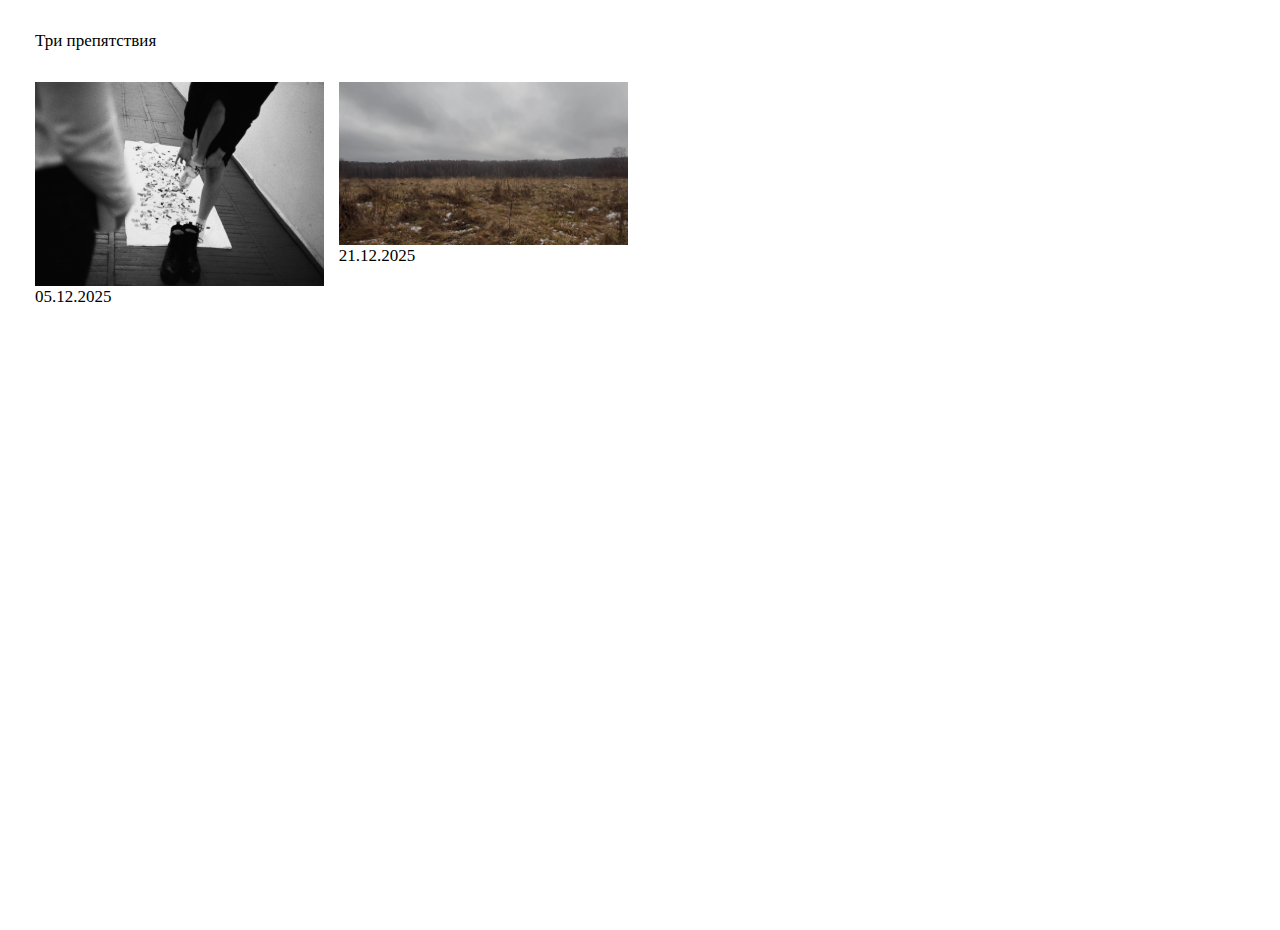
<file: index.html>
<!DOCTYPE html>
<html lang="ru">
<head>
    <meta charset="UTF-8">
    <meta name="viewport" content="width=device-width, initial-scale=1.0">
    <title>Три препятствия</title>
    <link rel="stylesheet" href="style.css">
</head>
<body>
    <header>
        <a href="about.html">Три препятствия</a>
        <!-- <a href="" target="_blank">Youtube</a> -->
    </header>
    <main>
        <article>
            <a href="./articles/article_ispodnee.html"> 
                <img src="./img/article_imgs/article_pic_1.webp" 
                alt="Плёночное фото реэнактмента «Исподнее» Лизы Морозовой"
                width="311" height="220"
                />
            </a>
            <p>
                05.12.2025
            </p>
        </article>

        <article>
            <a href="./articles/article_poyavlenie.html"> 
                <img src="./img/article_imgs/article_pic_2.webp" 
                alt="Кадры из видео реэнактмента «Появление» группы «Коллективные действия»"
                width="311" height="220"
                />
            </a>
            <p>
                21.12.2025
            </p>
        </article>

        <article>
        </article>

        <article>
        </article>

        <article>
        </article>

    </main>
</body>
</html>
</file>
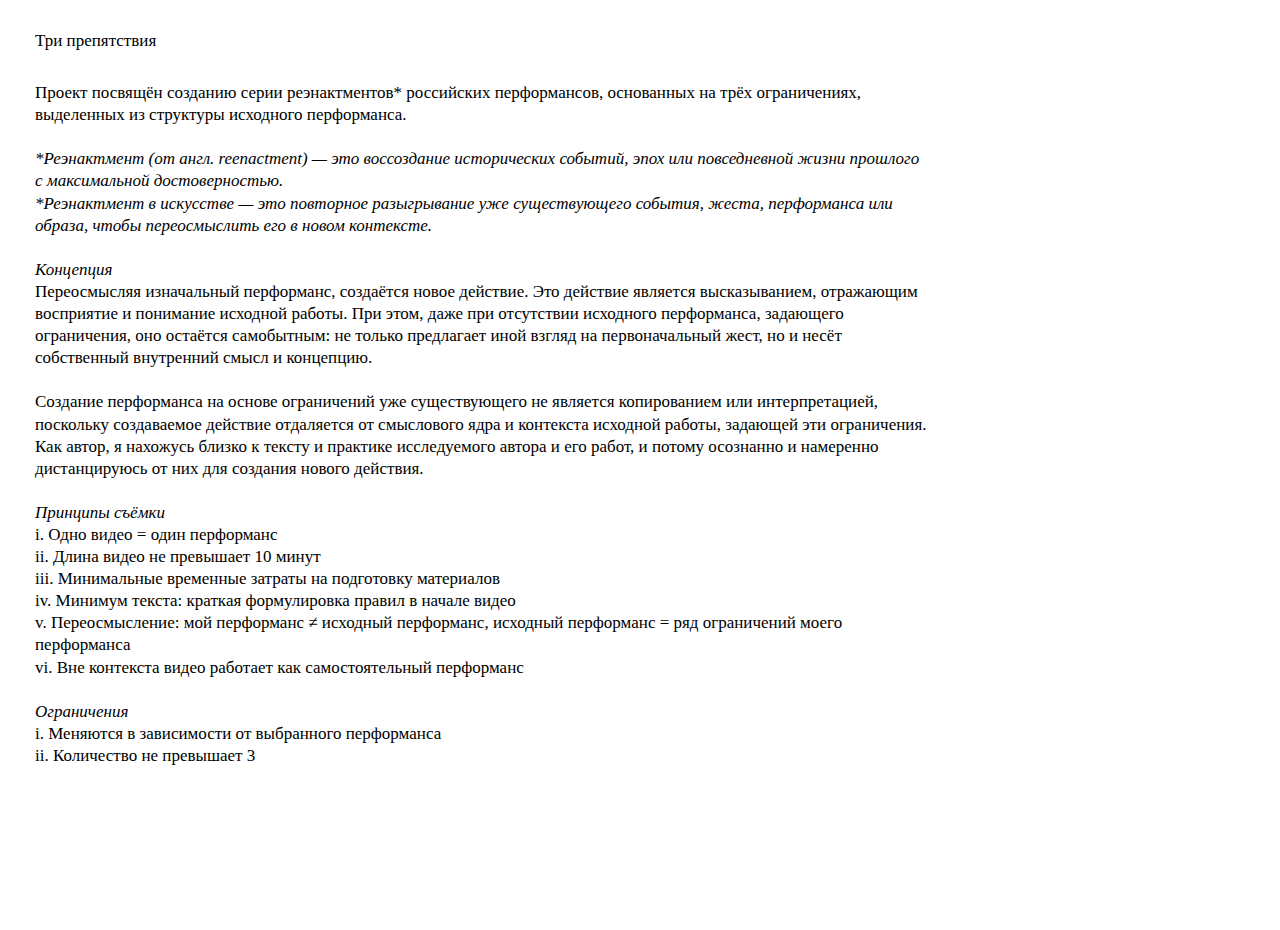
<file: about.html>
<!DOCTYPE html>
<html lang="ru">
<head>
    <meta charset="UTF-8">
    <meta name="viewport" content="width=device-width, initial-scale=1.0">
    <title>О проекте</title>
    <link rel="stylesheet" href="style.css">
</head>
<body>
    <header>
        <a href="index.html">Три препятствия</a>
        <!-- <a href="" target="_blank">Youtube</a> -->
    </header>

    <main>
        <p>
            Проект посвящён созданию серии реэнактментов* российских перформансов, основанных на&nbsp;трёх ограничениях, выделенных из&nbsp;структуры исходного перформанса.</br></br>

            <em>*Реэнактмент (от&nbsp;англ. reenactment)&nbsp;&mdash; это воссоздание исторических событий, эпох или повседневной жизни прошлого с&nbsp;максимальной достоверностью.</br>

            *Реэнактмент в&nbsp;искусстве&nbsp;&mdash; это повторное разыгрывание уже существующего события, жеста, перформанса или образа, чтобы переосмыслить его в&nbsp;новом контексте.</em>
            </br></br>


            <em>Концепция</em></br>

            Переосмысляя изначальный перформанс, создаётся новое действие.
            Это действие является высказыванием, отражающим восприятие
            и&nbsp;понимание исходной работы. При этом, даже при отсутствии исходного 
            перформанса, задающего ограничения, оно остаётся самобытным: не&nbsp;только 
            предлагает иной взгляд на&nbsp;первоначальный жест, но&nbsp;и&nbsp;несёт 
            собственный внутренний смысл и&nbsp;концепцию.</br></br>

            Создание перформанса на&nbsp;основе ограничений уже существующего
            не&nbsp;является копированием или интерпретацией, поскольку создаваемое действие отдаляется от&nbsp;смыслового ядра и&nbsp;контекста исходной работы, задающей эти ограничения. Как автор, я&nbsp;нахожусь близко к&nbsp;тексту и&nbsp;практике исследуемого автора и&nbsp;его работ, и&nbsp;потому осознанно и&nbsp;намеренно дистанцируюсь от&nbsp;них для создания нового действия.
            </br></br>


            <em>Принципы съёмки</em></br>

            i. Одно видео = один перформанс</br>
            ii. Длина видео не&nbsp;превышает 10&nbsp;минут</br>
            iii. Минимальные временные затраты на&nbsp;подготовку материалов</br>
            iv. Минимум текста: краткая формулировка правил в&nbsp;начале видео</br>
            v. Переосмысление: мой перформанс &ne; исходный перформанс, исходный перформанс = ряд ограничений моего перформанса</br>
            vi. Вне контекста видео работает как самостоятельный перформанс
            </br></br>


            <em>Ограничения</em></br>

            i. Меняются в&nbsp;зависимости от&nbsp;выбранного перформанса</br>
            ii. Количество не&nbsp;превышает&nbsp;3
            </br></br>
        </p>
    </main>
    
</body>
</html>
</file>
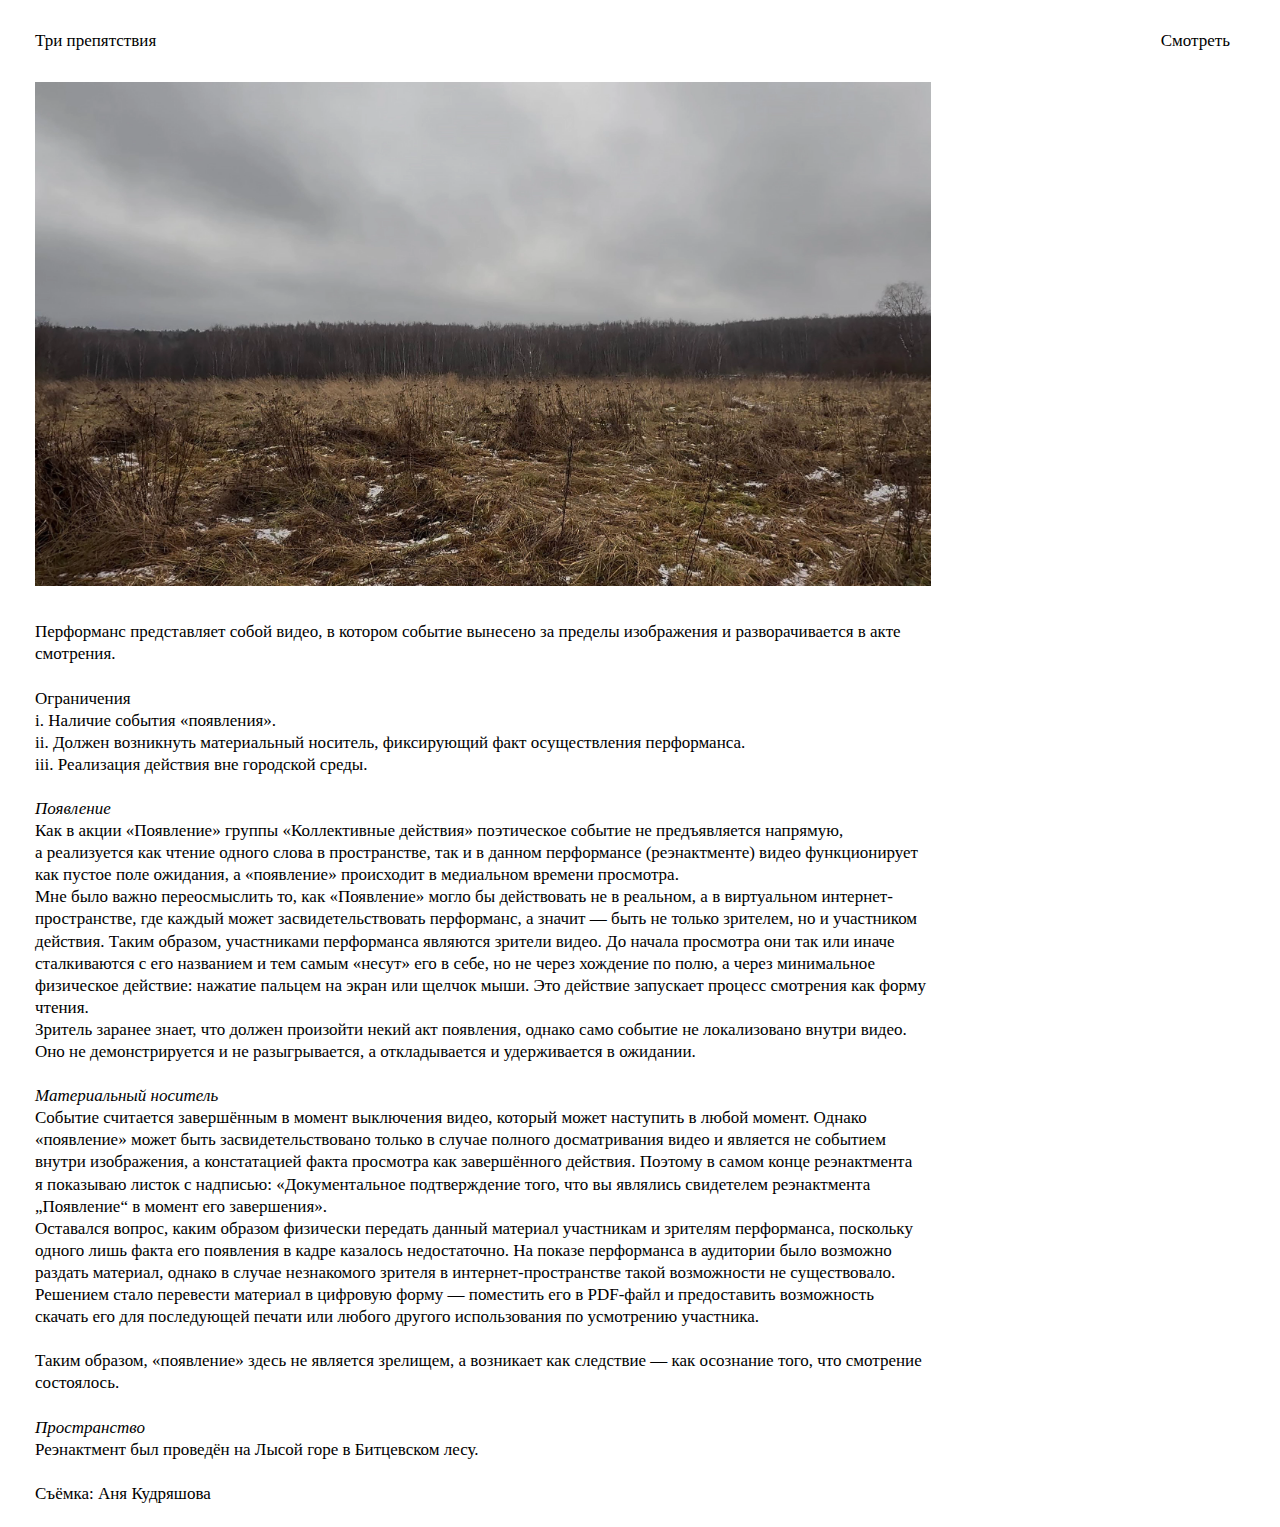
<file: articles/article_poyavlenie.html>
<!DOCTYPE html>
<html lang="ru">
<head>
    <meta charset="UTF-8">
    <meta name="viewport" content="width=device-width, initial-scale=1.0">
    <title>Появление</title>
    <link rel="stylesheet" href="../article_style.css">
    <script src="../slider.js" defer></script>
</head>
<body>
    <header>
        <a href="../index.html">Три препятствия</a>
        <a href="https://kinescope.io/44DeTMhbSsudiT1eczcUx6/pl5VKMAv" target="_blank">Смотреть</a>
    </header>
    <main>
        <div class="slider">
            <div class="btns_for_slider">
                <button class="slider_btn_prev">prev</button>
                <button class="slider_btn_next">next</button>
            </div>
            
            <div class="slider_item active">
                <img src="../img/slider_imgs/slider_poyavlenie_imgs/slider_poyavlenie_1.webp" 
                    alt="Фото реэнактмента «Появление» группы «Коллективные действия»"
                />
            </div>
            
            <div class="slider_item">
                <img src="../img/slider_imgs/slider_poyavlenie_imgs/slider_poyavlenie_2.webp" 
                    alt="Фото реэнактмента «Появление» группы «Коллективные действия»"
                />
            </div>
            
            <div class="slider_item">
                <img src="../img/slider_imgs/slider_poyavlenie_imgs/slider_poyavlenie_3.webp" 
                    alt="Фото реэнактмента «Появление» группы «Коллективные действия»"
                />
            </div>

            <div class="slider_item">
                <img src="../img/slider_imgs/slider_poyavlenie_imgs/slider_poyavlenie_4.webp" 
                    alt="Фото реэнактмента «Появление» группы «Коллективные действия»"
                />
            </div>
        </div>
    

        <p>
            Перформанс представляет собой видео, в&nbsp;котором событие вынесено за&nbsp;пределы изображения и&nbsp;разворачивается в&nbsp;акте смотрения. </br></br>

            Ограничения</br>

            i. Наличие события &laquo;появления&raquo;.</br>

            ii. Должен возникнуть материальный носитель, фиксирующий факт осуществления перформанса.</br>

            iii. Реализация действия вне городской среды.</br></br>


            <em>Появление</em> </br>

            Как в&nbsp;акции &laquo;Появление&raquo; группы &laquo;Коллективные действия&raquo; поэтическое событие не&nbsp;предъявляется напрямую, а&nbsp;реализуется как чтение одного слова в&nbsp;пространстве, так и&nbsp;в&nbsp;данном перформансе (реэнактменте) видео функционирует как пустое поле ожидания, а&nbsp;&laquo;появление&raquo; происходит в&nbsp;медиальном времени просмотра.</br>

            Мне было важно переосмыслить&nbsp;то, как &laquo;Появление&raquo; могло&nbsp;бы действовать не&nbsp;в&nbsp;реальном, а&nbsp;в&nbsp;виртуальном интернет-пространстве, где каждый может засвидетельствовать перформанс, а&nbsp;значит&nbsp;&mdash; быть не&nbsp;только зрителем, но&nbsp;и&nbsp;участником действия. Таким образом, участниками перформанса являются зрители видео. До&nbsp;начала просмотра они так или иначе сталкиваются с&nbsp;его названием и&nbsp;тем самым &laquo;несут&raquo; его в&nbsp;себе, но&nbsp;не&nbsp;через хождение по&nbsp;полю, а&nbsp;через минимальное физическое действие: нажатие пальцем на&nbsp;экран или щелчок мыши. Это действие запускает процесс смотрения как форму чтения.</br>

            Зритель заранее знает, что должен произойти некий акт появления, однако само событие не&nbsp;локализовано внутри видео. Оно не&nbsp;демонстрируется и&nbsp;не&nbsp;разыгрывается, а&nbsp;откладывается и&nbsp;удерживается в&nbsp;ожидании.</br></br>


            <em>Материальный носитель</em> </br>

            Событие считается завершённым в&nbsp;момент выключения видео, который может наступить в&nbsp;любой момент. Однако &laquo;появление&raquo; может быть засвидетельствовано только в&nbsp;случае полного досматривания видео и&nbsp;является не&nbsp;событием внутри изображения, а&nbsp;констатацией факта просмотра как завершённого действия. Поэтому в&nbsp;самом конце реэнактмента я&nbsp;показываю листок с&nbsp;надписью: &laquo;Документальное подтверждение того, что вы&nbsp;являлись свидетелем реэнактмента &bdquo;Появление&ldquo; в&nbsp;момент его завершения&raquo;.</br>

            Оставался вопрос, каким образом физически передать данный материал участникам и&nbsp;зрителям перформанса, поскольку одного лишь факта его появления в&nbsp;кадре казалось недостаточно. На&nbsp;показе перформанса в&nbsp;аудитории было возможно раздать материал, однако в&nbsp;случае незнакомого зрителя в&nbsp;интернет-пространстве такой возможности не&nbsp;существовало.</br>

            Решением стало перевести материал в&nbsp;цифровую форму&nbsp;&mdash; поместить его в&nbsp;PDF-файл и&nbsp;предоставить возможность скачать его для последующей печати или любого другого использования по&nbsp;усмотрению участника. </br></br>

            Таким образом, &laquo;появление&raquo; здесь не&nbsp;является зрелищем, а&nbsp;возникает как следствие&nbsp;&mdash; как осознание того, что смотрение состоялось.</br></br>

            <em>Пространство</em> </br>

            Реэнактмент был проведён на&nbsp;Лысой горе в&nbsp;Битцевском лесу.</br></br>

            Съёмка: Аня Кудряшова</br></br>
        </p>
    </main>
</body>
</html>
</file>
<file: style.css>
/**
  Нормализация блочной модели
 */
*,
::before,
::after {
  box-sizing: border-box;
}

/**
  Убираем внутренние отступы слева тегам списков,
  у которых есть атрибут class
 */
:where(ul, ol):where([class]) {
  padding-left: 0;
}

/**
  Убираем внешние отступы body и двум другим тегам,
  у которых есть атрибут class
 */
body,
:where(blockquote, figure, fieldset):where([class]) {
  margin: 0;
}

/**
  Убираем внешние отступы вертикали нужным тегам,
  у которых есть атрибут class
 */
:where(
  h1,
  h2,
  h3,
  h4,
  h5,
  h6,
  p,
  ul,
  ol,
  dl
):where([class]) {
  margin-block: 0;
}

:where(dd[class]) {
  margin-left: 0;
}

:where(fieldset[class]) {
  padding: 0;
  border: none;
}

/**
  Убираем стандартный маркер маркированному списку,
  у которого есть атрибут class
 */
:where(ul[class]) {
  list-style: none;
}

:where(address[class]) {
  font-style: normal;
}

/**
  Обнуляем вертикальные внешние отступы параграфа,
  объявляем локальную переменную для внешнего отступа вниз,
  чтобы избежать взаимодействие с более сложным селектором
 */
p {
  --paragraphMarginBottom: 24px;

  margin-block: 0;
}

/**
  Внешний отступ вниз для параграфа без атрибута class,
  который расположен не последним среди своих соседних элементов
 */
p:where(:not([class]):not(:last-child)) {
  margin-bottom: var(--paragraphMarginBottom);
}


/**
  Упрощаем работу с изображениями и видео
 */
img,
video {
  display: block;
  max-width: 100%;
  height: auto;
}

/**
  Наследуем свойства шрифт для полей ввода
 */
input,
textarea,
select,
button {
  font: inherit;
}

html {
  /**
    Пригодится в большинстве ситуаций
    (когда, например, нужно будет "прижать" футер к низу сайта)
   */
  height: 100%;
  /**
    Убираем скачок интерфейса по горизонтали
    при появлении / исчезновении скроллбара
   */
  scrollbar-gutter: stable;
  /**
    Плавный скролл
   */
  scroll-behavior: smooth;
}

body {
  /**
    Пригодится в большинстве ситуаций
    (когда, например, нужно будет "прижать" футер к низу сайта)
   */
  min-height: 100%;
  /**
    Унифицированный интерлиньяж
   */
  line-height: 1.5;
}

/**
  Нормализация высоты элемента ссылки при его инспектировании в DevTools
 */
a:where([class]) {
  display: inline-flex;
}

/**
  Курсор-рука при наведении на элемент
 */
button,
label {
  cursor: pointer;
}

/**
  Убирает серую подсветку при тапе на мобильных устройствах (iOS/Android)
 */
button {
  -webkit-tap-highlight-color: transparent;
}

/**
  Приводим к единому цвету svg-элементы
  (за исключением тех, у которых уже указан
  атрибут fill со значением 'none' или начинается с 'url')
 */
:where([fill]:not(
  [fill="none"],
  [fill^="url"]
)) {
  fill: currentColor;
}

/**
  Приводим к единому цвету svg-элементы
  (за исключением тех, у которых уже указан
  атрибут stroke со значением 'none')
 */
:where([stroke]:not(
  [stroke="none"],
  [stroke^="url"]
)) {
  stroke: currentColor;
}

/**
  Чиним баг задержки смены цвета при взаимодействии с svg-элементами
 */
svg * {
  transition-property: fill, stroke;
}

/**
  Приведение рамок таблиц в классический 'collapse' вид
 */
:where(table) {
  border-collapse: collapse;
  border-color: currentColor;
}

/**
  Удаляем все анимации и переходы для людей,
  которые предпочитают их не использовать
 */
@media (prefers-reduced-motion: reduce) {
  *,
  ::before,
  ::after {
    animation-duration: 0.01ms !important;
    animation-iteration-count: 1 !important;
    transition-duration: 0.01ms !important;
    scroll-behavior: auto !important;
  }
}

/*/////////////////////////////////////////////////////////////////////////////////////////////////////*/

a {
  text-decoration: none;
  color: black;
}

body {
  margin: 30px 35px 0px 35px;
  font-family: 'Times New Roman', Times, serif;
  font-size: 17px;
  line-height: 130%;
}

header {
  display: flex;
  flex-direction: row;
  justify-content: space-between;
  margin-bottom: 30px;
}

main {
  display: grid;
  grid-template-columns: repeat(auto-fit, minmax(250px, 1fr));
  /* grid-template-columns: repeat(4, 1fr);  */
  /* разделить доступную ширину контейнера на 4 равные части
  каждая колонка получит 1 долю */
  gap: 15px;
}

main {
  width: 75%;
}
</file>
<file: article_style.css>
/**
  Нормализация блочной модели
 */
*,
::before,
::after {
  box-sizing: border-box;
}

/**
  Убираем внутренние отступы слева тегам списков,
  у которых есть атрибут class
 */
:where(ul, ol):where([class]) {
  padding-left: 0;
}

/**
  Убираем внешние отступы body и двум другим тегам,
  у которых есть атрибут class
 */
body,
:where(blockquote, figure, fieldset):where([class]) {
  margin: 0;
}

/**
  Убираем внешние отступы вертикали нужным тегам,
  у которых есть атрибут class
 */
:where(
  h1,
  h2,
  h3,
  h4,
  h5,
  h6,
  p,
  ul,
  ol,
  dl
):where([class]) {
  margin-block: 0;
}

:where(dd[class]) {
  margin-left: 0;
}

:where(fieldset[class]) {
  padding: 0;
  border: none;
}

/**
  Убираем стандартный маркер маркированному списку,
  у которого есть атрибут class
 */
:where(ul[class]) {
  list-style: none;
}

:where(address[class]) {
  font-style: normal;
}

/**
  Обнуляем вертикальные внешние отступы параграфа,
  объявляем локальную переменную для внешнего отступа вниз,
  чтобы избежать взаимодействие с более сложным селектором
 */
p {
  --paragraphMarginBottom: 24px;

  margin-block: 0;
}

/**
  Внешний отступ вниз для параграфа без атрибута class,
  который расположен не последним среди своих соседних элементов
 */
p:where(:not([class]):not(:last-child)) {
  margin-bottom: var(--paragraphMarginBottom);
}


/**
  Упрощаем работу с изображениями и видео
 */
img,
video {
  display: block;
  max-width: 100%;
  height: auto;
}

/**
  Наследуем свойства шрифт для полей ввода
 */
input,
textarea,
select,
button {
  font: inherit;
}

html {
  /**
    Пригодится в большинстве ситуаций
    (когда, например, нужно будет "прижать" футер к низу сайта)
   */
  height: 100%;
  /**
    Убираем скачок интерфейса по горизонтали
    при появлении / исчезновении скроллбара
   */
  scrollbar-gutter: stable;
  /**
    Плавный скролл
   */
  scroll-behavior: smooth;
}

body {
  /**
    Пригодится в большинстве ситуаций
    (когда, например, нужно будет "прижать" футер к низу сайта)
   */
  min-height: 100%;
  /**
    Унифицированный интерлиньяж
   */
  line-height: 1.5;
}

/**
  Нормализация высоты элемента ссылки при его инспектировании в DevTools
 */
a:where([class]) {
  display: inline-flex;
}

/**
  Курсор-рука при наведении на элемент
 */
button,
label {
  cursor: pointer;
}

/**
  Убирает серую подсветку при тапе на мобильных устройствах (iOS/Android)
 */
button {
  -webkit-tap-highlight-color: transparent;
}

/**
  Приводим к единому цвету svg-элементы
  (за исключением тех, у которых уже указан
  атрибут fill со значением 'none' или начинается с 'url')
 */
:where([fill]:not(
  [fill="none"],
  [fill^="url"]
)) {
  fill: currentColor;
}

/**
  Приводим к единому цвету svg-элементы
  (за исключением тех, у которых уже указан
  атрибут stroke со значением 'none')
 */
:where([stroke]:not(
  [stroke="none"],
  [stroke^="url"]
)) {
  stroke: currentColor;
}

/**
  Чиним баг задержки смены цвета при взаимодействии с svg-элементами
 */
svg * {
  transition-property: fill, stroke;
}

/**
  Приведение рамок таблиц в классический 'collapse' вид
 */
:where(table) {
  border-collapse: collapse;
  border-color: currentColor;
}

/**
  Удаляем все анимации и переходы для людей,
  которые предпочитают их не использовать
 */
@media (prefers-reduced-motion: reduce) {
  *,
  ::before,
  ::after {
    animation-duration: 0.01ms !important;
    animation-iteration-count: 1 !important;
    transition-duration: 0.01ms !important;
    scroll-behavior: auto !important;
  }
}

/*/////////////////////////////////////////////////////////////////////////////////////////////////////*/


a {
  text-decoration: none;
  color: black;
}

body {
    margin: 30px 35px 0px 35px;
    font-family: 'Times New Roman', Times, serif;
    font-size: 17px;
    line-height: 130%;
}

header {
  display: flex;
  flex-direction: row;
  justify-content: space-between;
  margin-bottom: 30px;
}

main {
  width: 75%;
}

.slider{
  margin-bottom: 35px;
  position: relative;
  background-color: transparent;
  z-index: 1;

  aspect-ratio: 16 / 9;
}

.slider_item {
  opacity: 0;
  display: none;
  transition: opacity 0.5s ease-in-out;
  width: 100%;
    height: 100%;

  img {
    width: 100%;
    height: 100%;
    object-fit: cover;
    object-position: center;
  }

  &.active {
    opacity: 1;
    display: block;
    position: relative;

  }
}

.slider_btn_prev, .slider_btn_next{
  width: 50%;
  background-color: transparent;
  border-color: transparent;
  color: rgba(255, 255, 255, 0);
  mix-blend-mode:difference;
}

.btns_for_slider {
  position: absolute;
  z-index: 2;
  height: 100%;
  width: 100%;
  display: flex;
  justify-content: space-between;
  gap: 15%;
  
}
</file>
